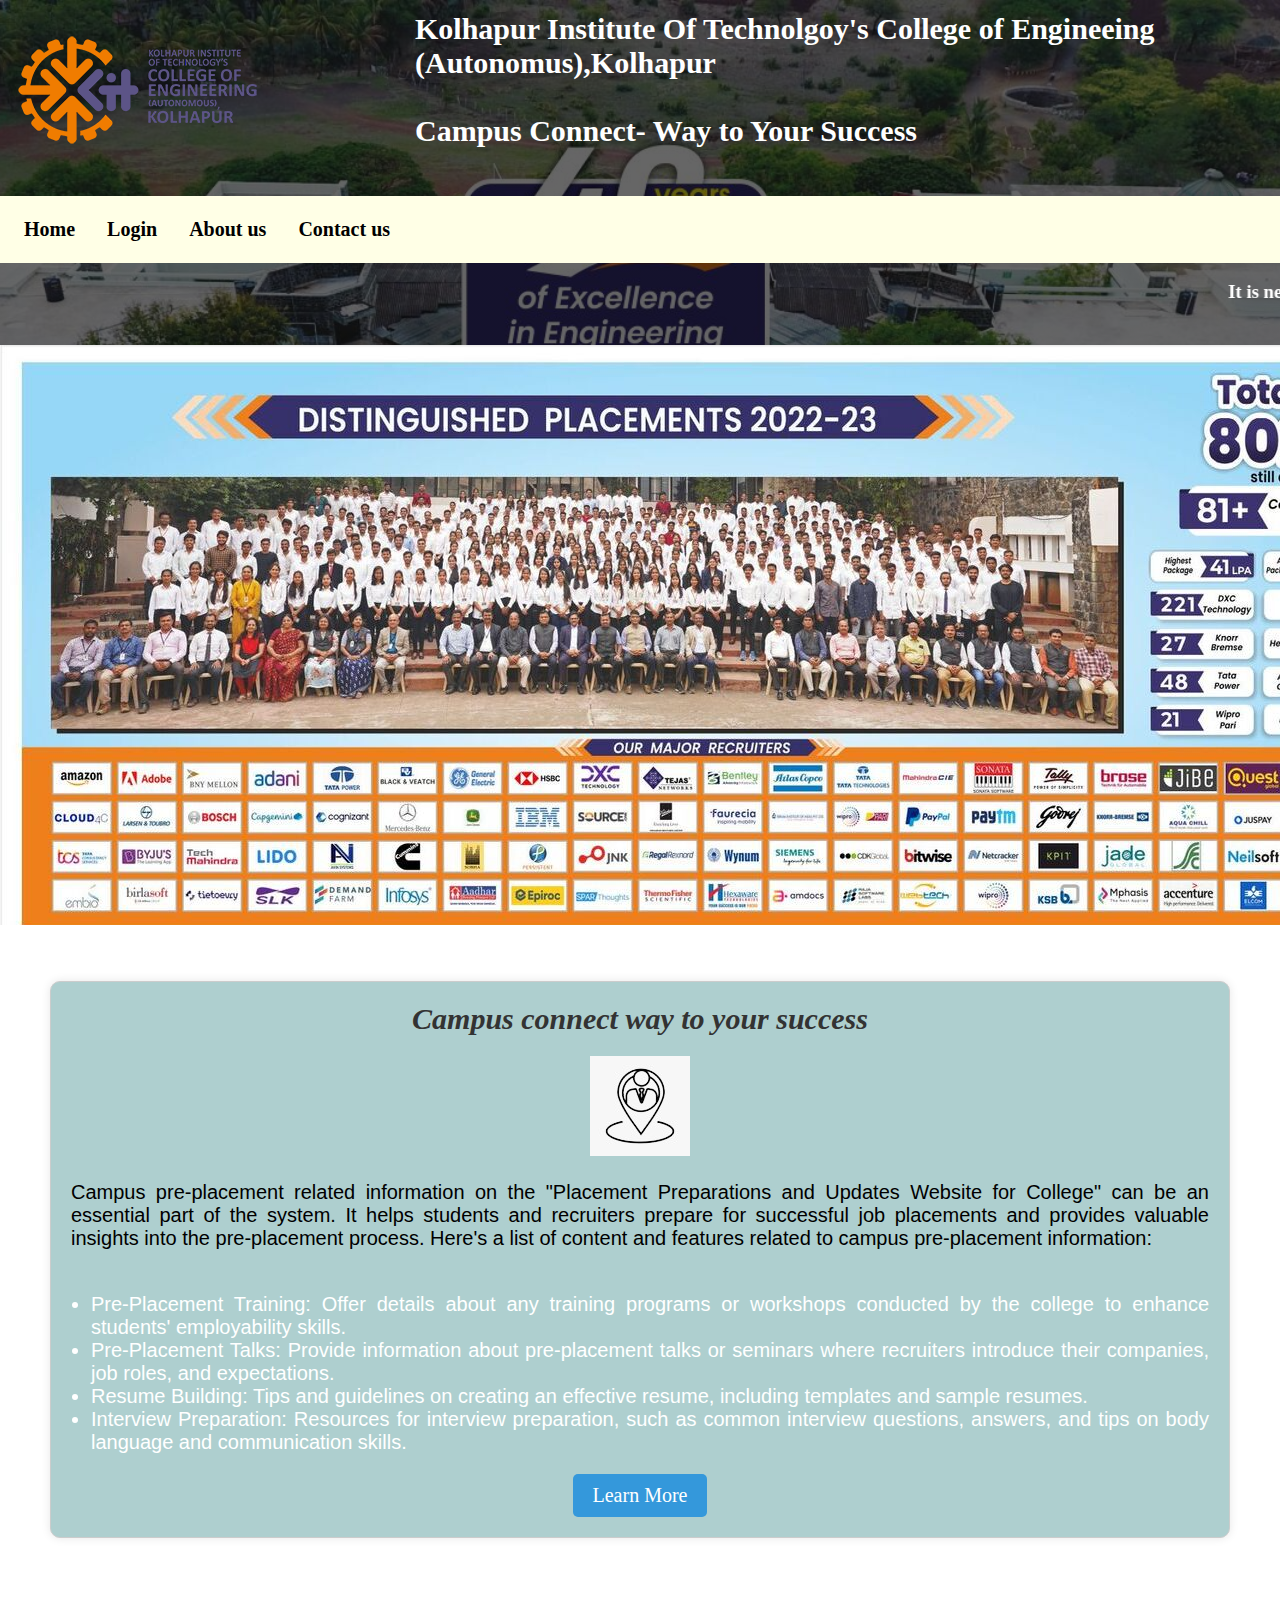
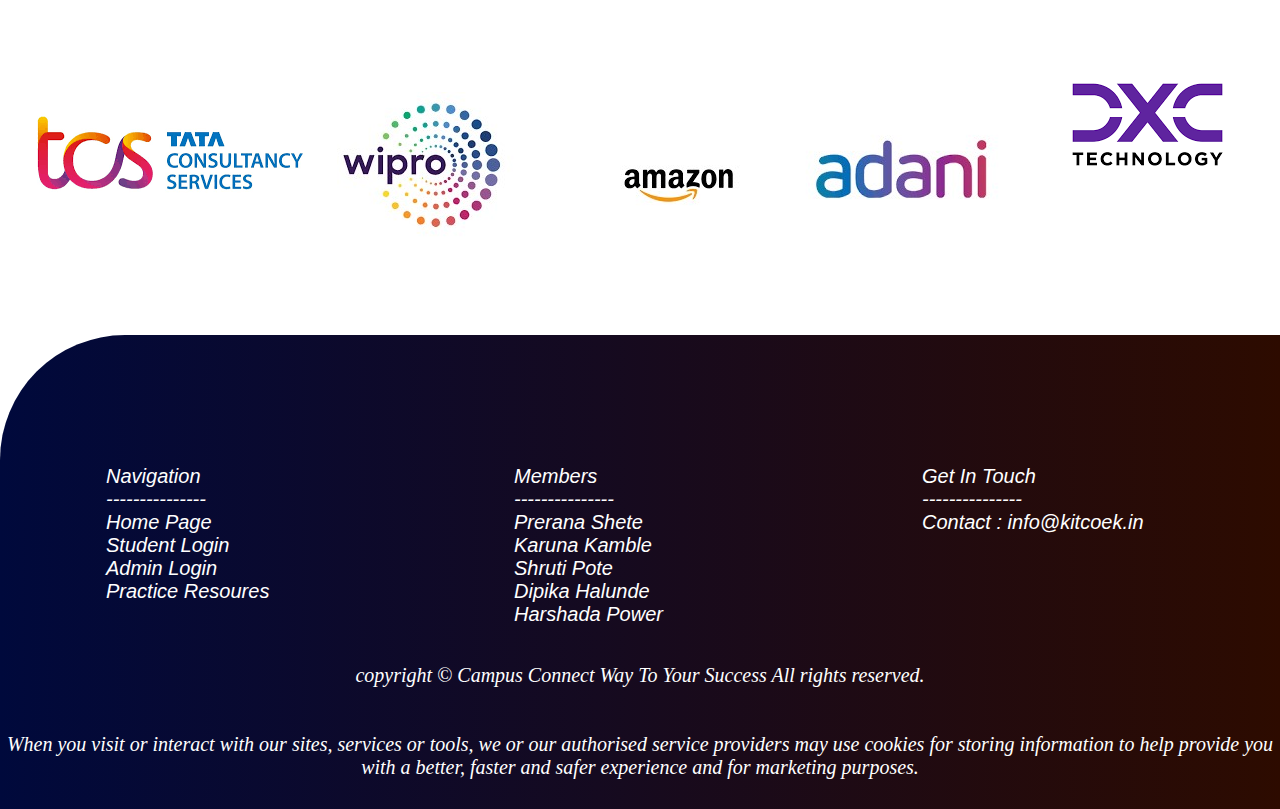
<file: index.html>
<!DOCTYPE html>
<html>
<head>
    <title>Comapus connect way to our success</title>
    <meta charset="utf-8">
    <meta name="viewport" content="width=device-width ,initial-scale=1.0">
    <link rel="stylesheet" type="text/css" href="styles.css">

    <style>
      body {
          margin: 0;
          padding: 0;
          font-family: 'Arial', sans-serif;
          background-image: 'NAAC-Congratulation.jpeg'; /* Adding a background color to the body */
          margin-left: 50px;
         margin-right: 50px;
      }

      .info-block {
          background-color: #aecfcf; /* Changing the background color */
         /* Centering the block horizontally */
          border-radius: 10px;
          box-shadow: 0 0 10px rgba(0, 0, 0, 0.1);
          /* Adjusting the maximum width */
          text-align: justify;
          animation: fadeInUp 1s ease-out;

         
      }

      h2 {
        font-style: italic;
          color: #333;
      }

      img {
          max-width: 100%;
          height: auto;
          margin-top: 20px;
      }

      p {
          margin-top: 20px;
          
       font-family: 'Lucida Sans', 'Lucida Sans Regular', 'Lucida Grande', 'Lucida Sans Unicode', Geneva, Verdana, sans-serif;
        text-decoration: solid;
      }

      ul {
        text-shadow: #333;
        text-decoration: solid;
       
          margin-top: 20px;
          padding-left: 20px;
      }
      li{
       
       font-family: 'Lucida Sans', 'Lucida Sans Regular', 'Lucida Grande', 'Lucida Sans Unicode', Geneva, Verdana, sans-serif;
        text-decoration: solid;
        animation: fadeInUp 1s ease-out;
       
      }

      li:nth-child(1)
      {
        animation-delay: 0s;
      }
      li:nth-child(2)
      {
        animation-delay: 0.3s;
      }

      li:nth-child(3)
      {
        animation-delay: 0.6s;
      }
      li:nth-child(4)
      {
        animation-delay: 0.9s;
      }

      a.learn-more {
          display: inline-block;
          padding: 10px 20px;
          margin-top: 20px;
          background-color: #3498db;
          color: #fff;
          text-decoration: none;
          border-radius: 5px;
      }

      @keyframes fadeInUp {
          from {
              opacity: 0;
              transform: translateY(20px);
          }
          to {
              opacity: 1;
              transform: translateY(0);
          }
      }
li.animate
{
  animation: fadeInup is ease-out;
}
      @media screen and (min-width: 768px) {
          .info-block {
             margin-left: 50px;
             margin-right: 50px;  /* Centering the block horizontally */
          }
      }



      .logo-container {
      white-space: nowrap;
      overflow: hidden;
    }

    .logo {
      display: inline-block;
      margin-right: 20px; /* Adjust the spacing between logos */
    }
  </style>



















</head>
<body>

    <!-- the title part -->
    <div class="Showcase">
    <div class="image-container">

     <img src="logo-wide.png" alt="college logo">
     
     <h1>Kolhapur Institute Of Technolgoy's College of Engineeing (Autonomus),Kolhapur<br><br> Campus Connect- Way to Your Success</h1>  
     </div>
  
    <br><br>


    <!-- Navbar part -->

     <div class="navbar"> 
     
       <b><a href="#home">Home</a>
        <a href="Admin/index.php">Login</a>
        <a href="AboutUs/About.html">About us</a>
        <a href="AboutUs/ContactUs.html">Contact us</a></b>
  </div>
       

   <!-- the quote section -->     
     <br>
  <marquee>  <h3>It is never too late to be what you might have been.</h3> </marquee> <br> 
    <br>
    
   <!-- Image slider --> 
    <div class="slider-container">
    <div class="slider">
      <img src="sliding 2.jpg" alt="Image 1">
      <img src="sliding4.jpg" alt="Image 2">
      <img src="Training-Process.jpg"alt="Image 3">
      </div>
  </div>
  <script src="script.js"></script>

  <br><br>

  
  <div class="info-block">
    <center><h2>Campus connect way to your success</h2></center>
    <center><img src="icon2-removebg-preview.jpeg" alt="image icon"></center>
    <p>
        Campus pre-placement related information on the "Placement Preparations and Updates Website for College" can be an essential part of the system. It helps students and recruiters prepare for successful job placements and provides valuable insights into the pre-placement process. Here's a list of content and features related to campus pre-placement information:<br><br>

        <ul>
            <li>Pre-Placement Training: Offer details about any training programs or workshops conducted by the college to enhance students' employability skills.</li>
            <li>Pre-Placement Talks: Provide information about pre-placement talks or seminars where recruiters introduce their companies, job roles, and expectations.</li>
            <li>Resume Building: Tips and guidelines on creating an effective resume, including templates and sample resumes.</li>
            <li>Interview Preparation: Resources for interview preparation, such as common interview questions, answers, and tips on body language and communication skills.</li>
        </ul>

    <center><a class="learn-more" href="#">Learn More</a></center>
</div>
<br>
<br>
<br>
  
<marquee behavior="alternate" direction="left" scrollamount="7">
  <div class="logo-container">
  
    <img src="logos/logo2.png" alt="Logo 2" class="logo">
    <img src="logos/logo3.jpg" alt="Logo 3" class="logo">
    <img src="logos/logo4.jpg" alt="Logo 1" class="logo">
    <img src="logos/logo5.jpg" alt="Logo 2" class="logo">
    <img src="logos/logo6.png" alt="Logo 3" class="logo">
    
    

    <!-- Add more logo images as needed -->
  </div>
</marquee>
  
<br>
<br>
<br>
<br>
  
  
  
  
  
  
  
  
  
  
  <script type="main.js"></script>

<br><br>


<!--footer part -->
    <footer>
        <div class="row">
             <div class="col">
                 <p>Navigation<br>---------------<br> Home Page <br> Student Login <br> Admin Login <br> Practice Resoures </p>
             </div>
            
             <div class="col"> <p>Members <br> --------------- <br> Prerana Shete <br> Karuna Kamble<br> Shruti Pote <br> Dipika Halunde <br> Harshada Power </p> </div>
              <div class="col"> <p> Get In Touch <br>  ---------------  <br>Contact :  info@kitcoek.in</p></div>
       
               
    </div><br>
     
         <center> copyright © Campus Connect Way To Your Success All rights reserved. </center> <br><br>

<center>When you visit or interact with our sites, services or tools, we or our authorised service providers may use cookies for storing information to help provide you with a better, faster and safer experience and for marketing purposes.</center>
    </footer>


</body>
</div>
</html>
</file>
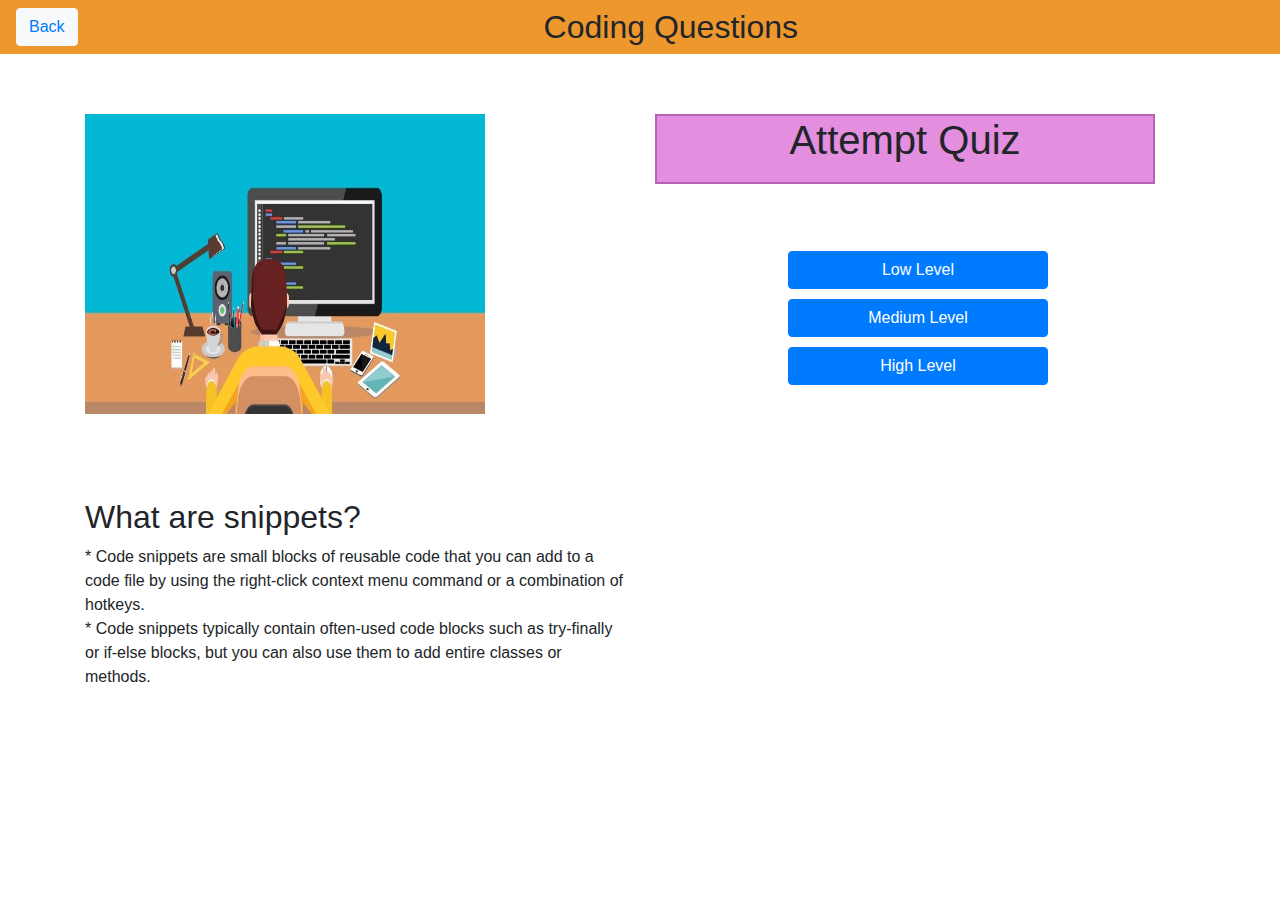
<file: Admin/Resources/quize/index.html>
<!DOCTYPE html>
<html>
<head>
    <title>Coding Questions</title>
    <!-- Add Bootstrap CSS link -->
    <link rel="stylesheet" href="https://maxcdn.bootstrapcdn.com/bootstrap/4.5.2/css/bootstrap.min.css">
    <style>
        /* Custom CSS for styling */
.navbar {
    display: flex;
    justify-content: space-between; /* Adjust this based on your layout needs */
    align-items: center;
    background-color: #ee972d;
}

.centered-text {
    margin: 0; /* Reset margin if necessary */
    text-align: center;
    
    flex: 1; /* Takes remaining space, centering the text */
}

        .navbar h2{
            text-align: center;

        }
        
        .container_left img {
            margin-top: 60px;
            width: 400px;
            height: 300px;
        }
        .container_left p {
            margin-top: 60px;
            width: 400px;
            text-align: justify;
            
        }  
       
        .container_right  {
            margin-top: 60px;
            width: 500px;
            height: 70px;
            text-align: center;
            background-color: rgb(227, 142, 222);
            border: 2px solid #b365b3;
            
        }  
        .btn-container {
            margin-top: 80px;
        }

        /* Style for the buttons */
        .btn-container .btn {
             margin-bottom: 10px; /* To add space between buttons */
             width: 260px;
             height: 40;
             text-align: center;
        }
        

       
    </style>

</head>


<body>
    <nav class="navbar">
        <button class="btn btn-light">

            <a href="../cources.php">Back</a></button>
        <h2 class="centered-text">Coding Questions</h2>
    </nav>
    
    

    <div class="container">
        <div class="row">
            <div class="col-md-6">
                <div class="container_left">
                    <img src="img1.jpg" alt="Image description">
                    <br><br>
                    
                     <p> 
                        <h2>What are snippets?</h2>
                        * Code snippets are small blocks of reusable code that you can add to a code file by using the right-click context menu command or a combination of hotkeys.<br> 
                        * Code snippets typically contain often-used code blocks such as try-finally or if-else blocks, but you can also use them to add entire classes or methods.
                     </p>

                </div>
            </div>
            <div class="col-md-6">
                <div class="container_right">
                    <h1>Attempt Quiz</h1>

                    <div class="btn-container">
                        <div class="btn">
                            <button class="btn btn-primary mr-2" onclick="window.location.href='level1.html'">Low Level</button><br>
                            <button class="btn btn-primary mr-2">Medium Level</button><br>
                            <button class="btn btn-primary">High Level</button>
                        </div>
                </div>
            </div>
        </div>
    </div>
</body>
</html>
</file>
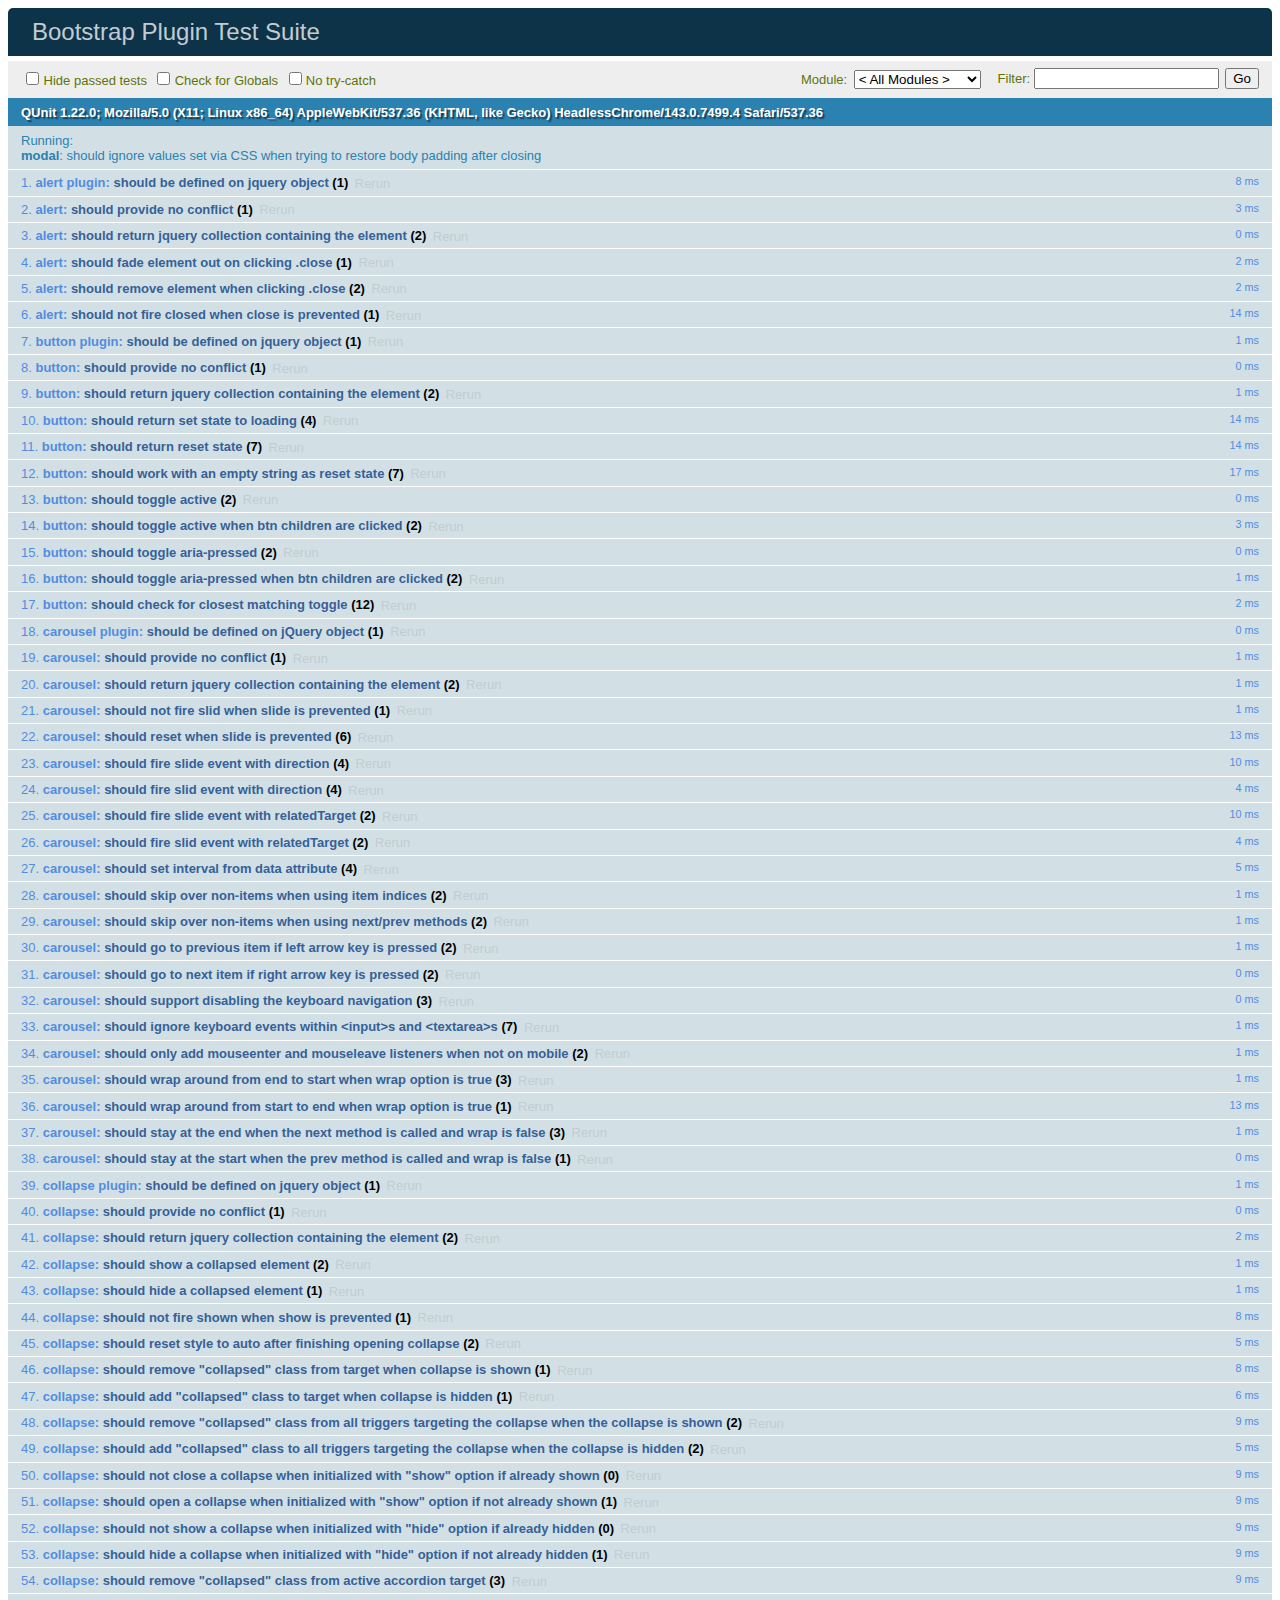
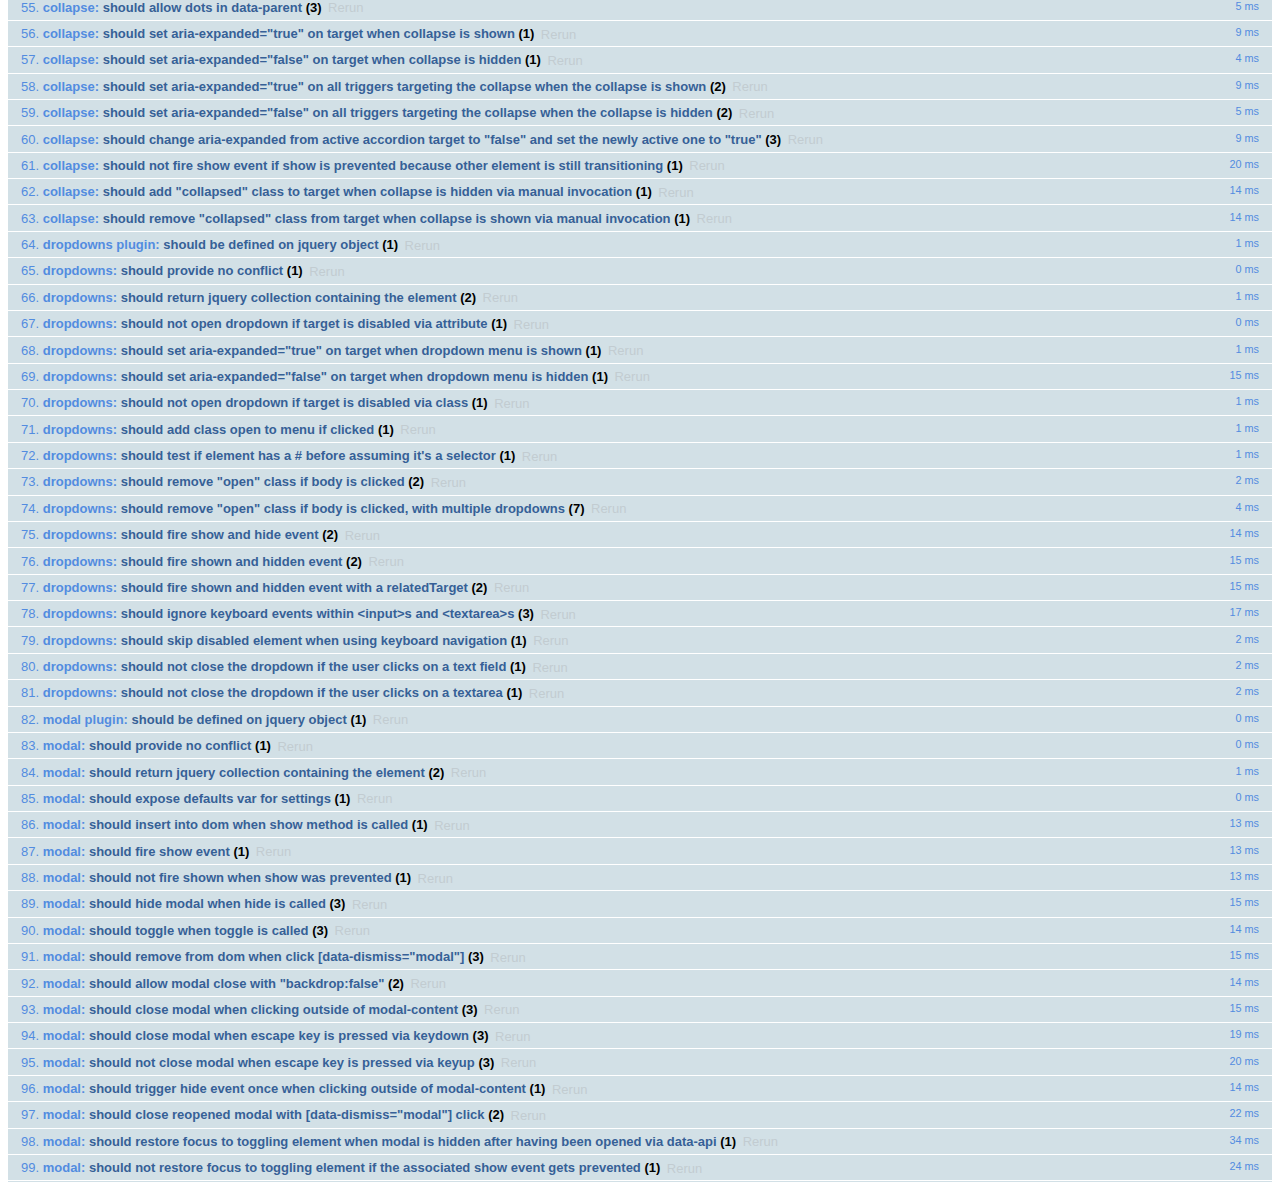
<file: Admin/update-password/js/tests/index.html>
<!DOCTYPE html>
<html>
  <head>
    <meta charset="utf-8">
    <title>Bootstrap Plugin Test Suite</title>
    <meta name="viewport" content="width=device-width, initial-scale=1">

    <!-- jQuery -->
    <script src="vendor/jquery.min.js"></script>
    <script>
      // Disable jQuery event aliases to ensure we don't accidentally use any of them
      (function () {
        var eventAliases = [
          'blur',
          'focus',
          'focusin',
          'focusout',
          'load',
          'resize',
          'scroll',
          'unload',
          'click',
          'dblclick',
          'mousedown',
          'mouseup',
          'mousemove',
          'mouseover',
          'mouseout',
          'mouseenter',
          'mouseleave',
          'change',
          'select',
          'submit',
          'keydown',
          'keypress',
          'keyup',
          'error',
          'contextmenu',
          'hover',
          'bind',
          'unbind',
          'delegate',
          'undelegate'
        ]
        for (var i = 0; i < eventAliases.length; i++) {
          var eventAlias = eventAliases[i]
          $.fn[eventAlias] = function () {
            throw new Error('Using the ".' + eventAlias + '()" method is not allowed, so that Bootstrap can be compatible with custom jQuery builds which exclude the "event aliases" module that defines said method. See https://github.com/twbs/bootstrap/blob/master/CONTRIBUTING.md#js')
          }
        }
      })()
    </script>

    <!-- QUnit -->
    <link rel="stylesheet" href="vendor/qunit.css" media="screen">
    <script src="vendor/qunit.js"></script>
    <script>
      // See https://github.com/axemclion/grunt-saucelabs#test-result-details-with-qunit
      var log = []
      // Require assert.expect in each test
      QUnit.config.requireExpects = true
      QUnit.done(function (testResults) {
        var tests = []
        for (var i = 0, len = log.length; i < len; i++) {
          var details = log[i]
          tests.push({
            name: details.name,
            result: details.result,
            expected: details.expected,
            actual: details.actual,
            source: details.source
          })
        }
        testResults.tests = tests

        window.global_test_results = testResults
      })

      QUnit.testStart(function (testDetails) {
        $(window).scrollTop(0)
        QUnit.log(function (details) {
          if (!details.result) {
            details.name = testDetails.name
            log.push(details)
          }
        })
      })

      // Cleanup
      QUnit.testDone(function () {
        $('#qunit-fixture').empty()
        $('#modal-test, .modal-backdrop').remove()
      })

      // Display fixture on-screen on iOS to avoid false positives
      if (/iPhone|iPad|iPod/.test(navigator.userAgent)) {
        QUnit.begin(function() {
          $('#qunit-fixture').css({ top: 0, left: 0 })
        })

        QUnit.done(function () {
          $('#qunit-fixture').css({ top: '', left: '' })
        })
      }

      // Disable deprecated global QUnit method aliases in preparation for QUnit v2
      (function () {
        var methodNames = [
          'async',
          'asyncTest',
          'deepEqual',
          'equal',
          'expect',
          'module',
          'notDeepEqual',
          'notEqual',
          'notPropEqual',
          'notStrictEqual',
          'ok',
          'propEqual',
          'push',
          'start',
          'stop',
          'strictEqual',
          'test',
          'throws'
        ];
        for (var i = 0; i < methodNames.length; i++) {
          var methodName = methodNames[i];
          window[methodName] = undefined;
        }
      })();
    </script>

    <!-- Plugin sources -->
    <script>$.support.transition = false</script>
    <script src="../../js/alert.js"></script>
    <script src="../../js/button.js"></script>
    <script src="../../js/carousel.js"></script>
    <script src="../../js/collapse.js"></script>
    <script src="../../js/dropdown.js"></script>
    <script src="../../js/modal.js"></script>
    <script src="../../js/scrollspy.js"></script>
    <script src="../../js/tab.js"></script>
    <script src="../../js/tooltip.js"></script>
    <script src="../../js/popover.js"></script>
    <script src="../../js/affix.js"></script>

    <!-- Unit tests -->
    <script src="unit/alert.js"></script>
    <script src="unit/button.js"></script>
    <script src="unit/carousel.js"></script>
    <script src="unit/collapse.js"></script>
    <script src="unit/dropdown.js"></script>
    <script src="unit/modal.js"></script>
    <script src="unit/scrollspy.js"></script>
    <script src="unit/tab.js"></script>
    <script src="unit/tooltip.js"></script>
    <script src="unit/popover.js"></script>
    <script src="unit/affix.js"></script>

  </head>
  <body>
    <div id="qunit-container">
      <div id="qunit"></div>
      <div id="qunit-fixture"></div>
    </div>
  </body>
</html>
</file>
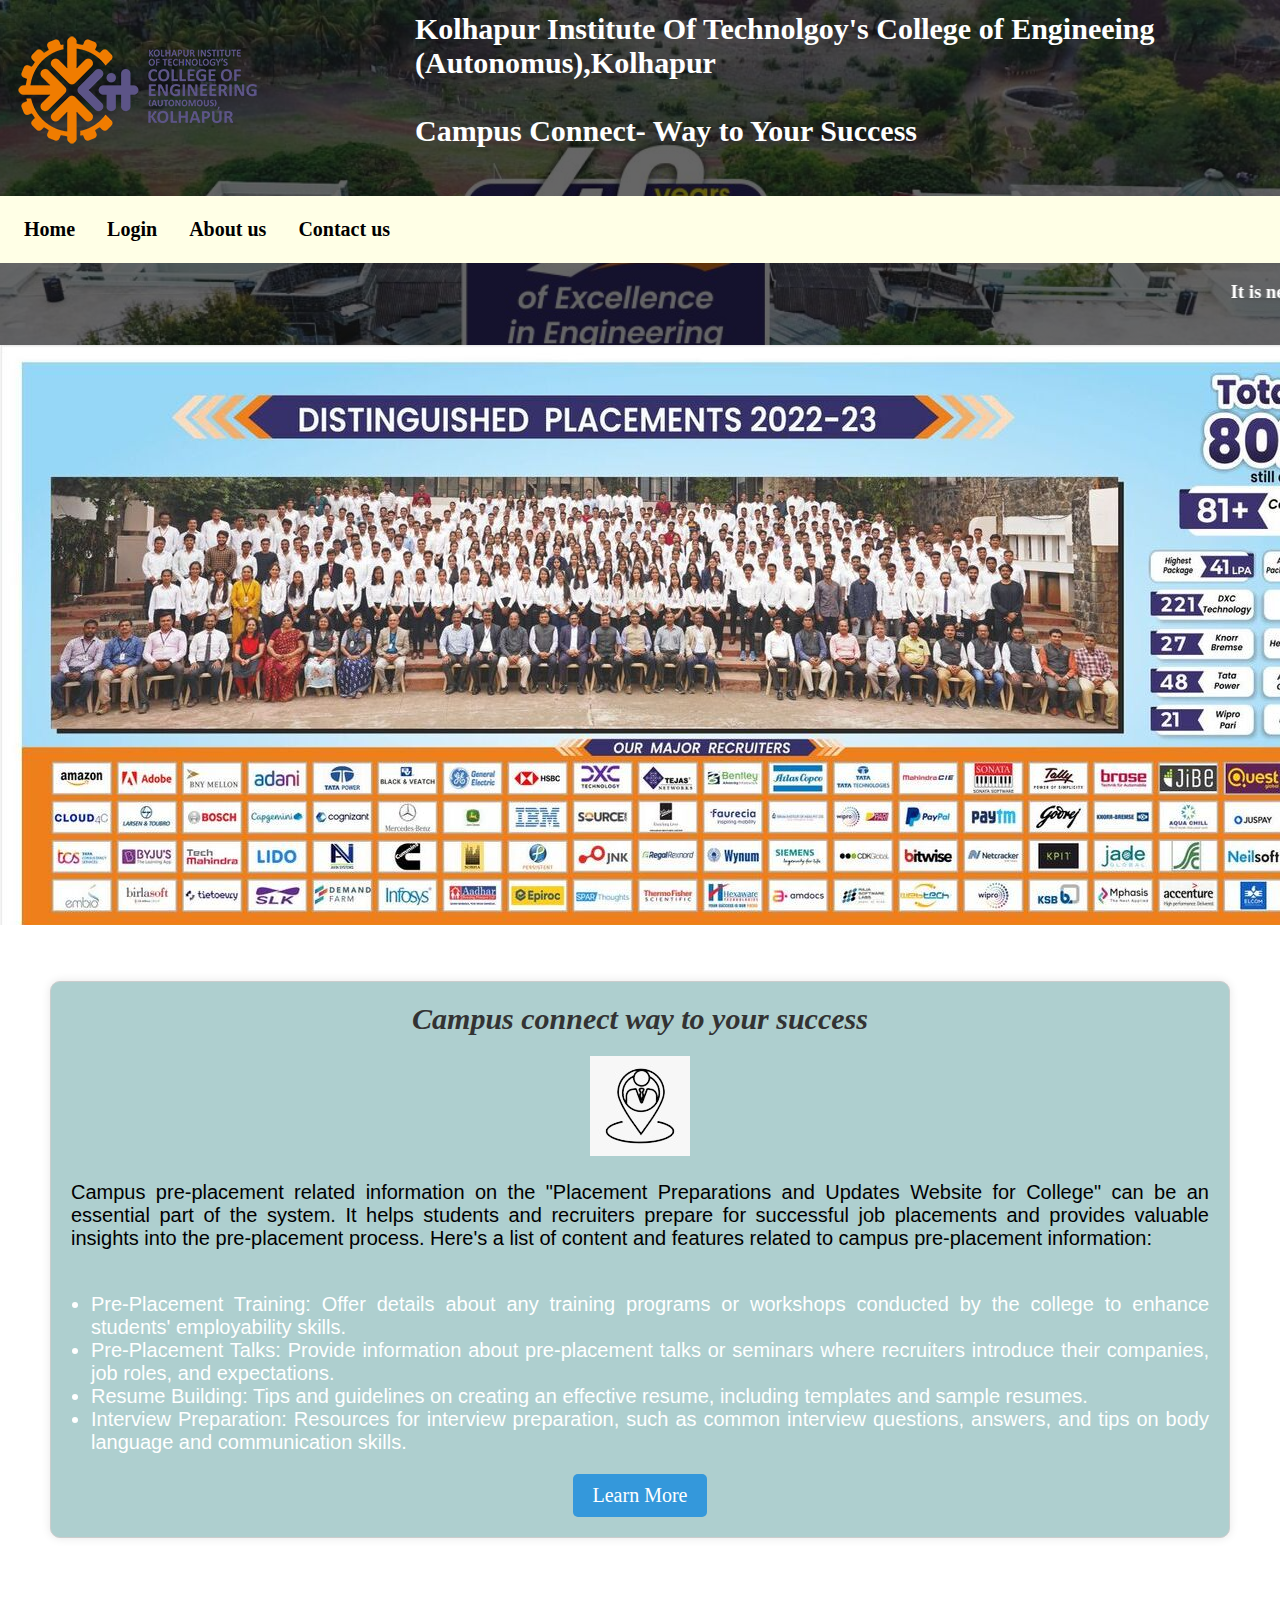
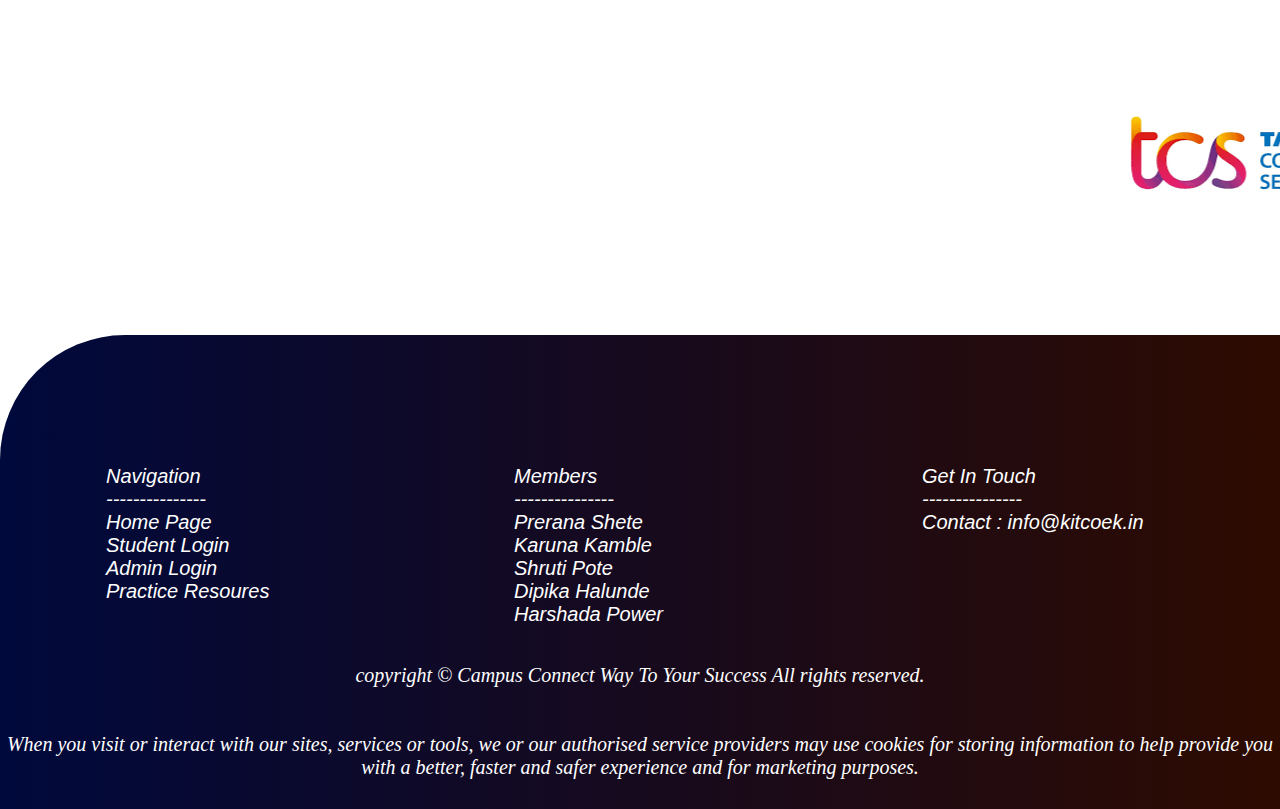
<file: main.html>
<!DOCTYPE html>
<html>
<head>
    <title>Comapus connect way to our success</title>
    <meta charset="utf-8">
    <meta name="viewport" content="width=device-width ,initial-scale=1.0">
    <link rel="stylesheet" type="text/css" href="styles.css">

    <style>
      body {
          margin: 0;
          padding: 0;
          font-family: 'Arial', sans-serif;
          background-image: 'NAAC-Congratulation.jpeg'; /* Adding a background color to the body */
          margin-left: 50px;
         margin-right: 50px;
      }

      .info-block {
          background-color: #aecfcf; /* Changing the background color */
         /* Centering the block horizontally */
          border-radius: 10px;
          box-shadow: 0 0 10px rgba(0, 0, 0, 0.1);
          /* Adjusting the maximum width */
          text-align: justify;
          animation: fadeInUp 1s ease-out;

         
      }

      h2 {
        font-style: italic;
          color: #333;
      }

      img {
          max-width: 100%;
          height: auto;
          margin-top: 20px;
      }

      p {
          margin-top: 20px;
          
       font-family: 'Lucida Sans', 'Lucida Sans Regular', 'Lucida Grande', 'Lucida Sans Unicode', Geneva, Verdana, sans-serif;
        text-decoration: solid;
      }

      ul {
        text-shadow: #333;
        text-decoration: solid;
       
          margin-top: 20px;
          padding-left: 20px;
      }
      li{
       
       font-family: 'Lucida Sans', 'Lucida Sans Regular', 'Lucida Grande', 'Lucida Sans Unicode', Geneva, Verdana, sans-serif;
        text-decoration: solid;
        animation: fadeInUp 1s ease-out;
       
      }

      li:nth-child(1)
      {
        animation-delay: 0s;
      }
      li:nth-child(2)
      {
        animation-delay: 0.3s;
      }

      li:nth-child(3)
      {
        animation-delay: 0.6s;
      }
      li:nth-child(4)
      {
        animation-delay: 0.9s;
      }

      a.learn-more {
          display: inline-block;
          padding: 10px 20px;
          margin-top: 20px;
          background-color: #3498db;
          color: #fff;
          text-decoration: none;
          border-radius: 5px;
      }

      @keyframes fadeInUp {
          from {
              opacity: 0;
              transform: translateY(20px);
          }
          to {
              opacity: 1;
              transform: translateY(0);
          }
      }
li.animate
{
  animation: fadeInup is ease-out;
}
      @media screen and (min-width: 768px) {
          .info-block {
             margin-left: 50px;
             margin-right: 50px;  /* Centering the block horizontally */
          }
      }



      .logo-container {
      white-space: nowrap;
      overflow: hidden;
    }

    .logo {
      display: inline-block;
      margin-right: 20px; /* Adjust the spacing between logos */
    }
  </style>



















</head>
<body>

    <!-- the title part -->
    <div class="Showcase">
    <div class="image-container">

     <img src="logo-wide.png" alt="college logo">
     
     <h1>Kolhapur Institute Of Technolgoy's College of Engineeing (Autonomus),Kolhapur<br><br> Campus Connect- Way to Your Success</h1>  
     </div>
  
    <br><br>


    <!-- Navbar part -->

     <div class="navbar"> 
     
       <b><a href="#home">Home</a>
        <a href="Admin/index.php">Login</a>
        <a href="AboutUs/About.html">About us</a>
        <a href="AboutUs/ContactUs.html">Contact us</a></b>
  </div>
       

   <!-- the quote section -->     
     <br>
  <marquee>  <h3>It is never too late to be what you might have been.</h3> </marquee> <br> 
    <br>
    
   <!-- Image slider --> 
    <div class="slider-container">
    <div class="slider">
      <img src="sliding 2.jpg" alt="Image 1">
      <img src="sliding4.jpg" alt="Image 2">
      <img src="Training-Process.jpg"alt="Image 3">
      </div>
  </div>
  <script src="script.js"></script>

  <br><br>

  
  <div class="info-block">
    <center><h2>Campus connect way to your success</h2></center>
    <center><img src="icon2-removebg-preview.jpeg" alt="image icon"></center>
    <p>
        Campus pre-placement related information on the "Placement Preparations and Updates Website for College" can be an essential part of the system. It helps students and recruiters prepare for successful job placements and provides valuable insights into the pre-placement process. Here's a list of content and features related to campus pre-placement information:<br><br>

        <ul>
            <li>Pre-Placement Training: Offer details about any training programs or workshops conducted by the college to enhance students' employability skills.</li>
            <li>Pre-Placement Talks: Provide information about pre-placement talks or seminars where recruiters introduce their companies, job roles, and expectations.</li>
            <li>Resume Building: Tips and guidelines on creating an effective resume, including templates and sample resumes.</li>
            <li>Interview Preparation: Resources for interview preparation, such as common interview questions, answers, and tips on body language and communication skills.</li>
        </ul>

    <center><a class="learn-more" href="#">Learn More</a></center>
</div>
<br>
<br>
<br>
  
<marquee behavior="alternate" direction="left" scrollamount="7">
  <div class="logo-container">
  
    <img src="logos/logo2.png" alt="Logo 2" class="logo">
    <img src="logos/logo3.jpg" alt="Logo 3" class="logo">
    <img src="logos/logo4.jpg" alt="Logo 1" class="logo">
    <img src="logos/logo5.jpg" alt="Logo 2" class="logo">
    <img src="logos/logo6.png" alt="Logo 3" class="logo">
    
    

    <!-- Add more logo images as needed -->
  </div>
</marquee>
  
<br>
<br>
<br>
<br>
  
  
  
  
  
  
  
  
  
  
  <script type="main.js"></script>

<br><br>


<!--footer part -->
    <footer>
        <div class="row">
             <div class="col">
                 <p>Navigation<br>---------------<br> Home Page <br> Student Login <br> Admin Login <br> Practice Resoures </p>
             </div>
            
             <div class="col"> <p>Members <br> --------------- <br> Prerana Shete <br> Karuna Kamble<br> Shruti Pote <br> Dipika Halunde <br> Harshada Power </p> </div>
              <div class="col"> <p> Get In Touch <br>  ---------------  <br>Contact :  info@kitcoek.in</p></div>
       
               
    </div><br>
     
         <center> copyright © Campus Connect Way To Your Success All rights reserved. </center> <br><br>

<center>When you visit or interact with our sites, services or tools, we or our authorised service providers may use cookies for storing information to help provide you with a better, faster and safer experience and for marketing purposes.</center>
    </footer>


</body>
</div>
</html>
</file>
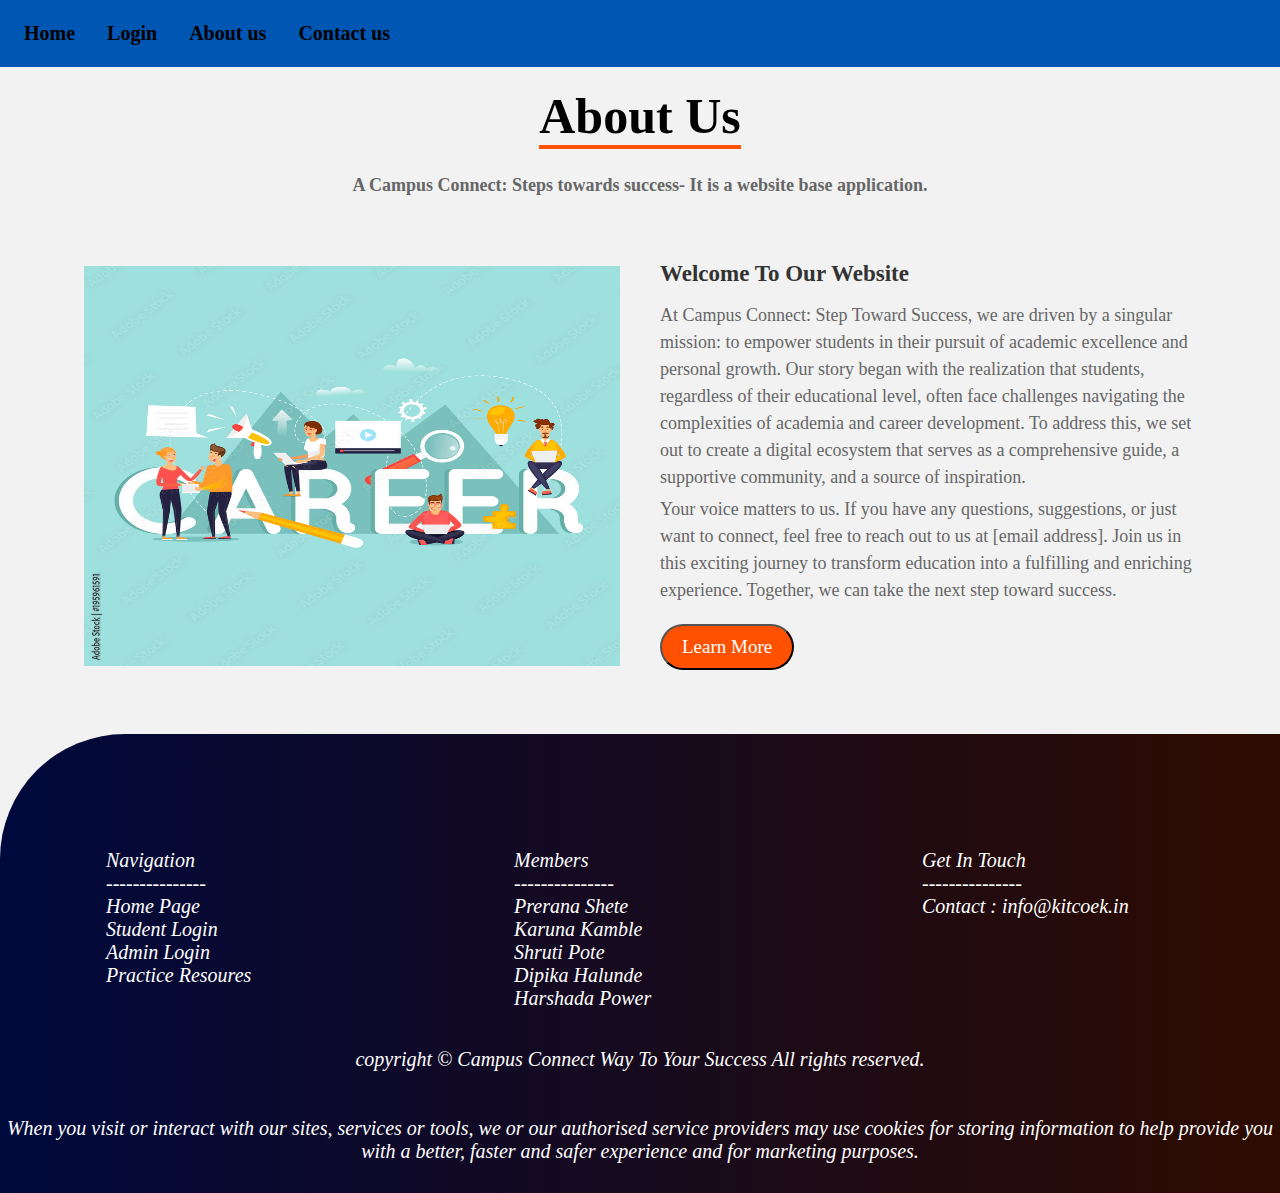
<file: AboutUs/About.html>
<!DOCTYPE html>
<html lang="en">
<head>
    <meta charset="UTF-8">
    <meta name="viewport" content="width=device-width, initial-scale=1.0">
    <link href="style.css" rel="stylesheet">
    <link href="stylefoot.css" rel="stylesheet">
    <title>About Us</title>
</head>
<body>
    
    <div class="navbar"> 
     
    <center><b><a href="../main.html">Home</a>
        <a href="../Admin/index.php">Login</a>
        <a href="About.html">About us</a>
        <a href="ContactUs.html">Contact us</a></b>  
        <center>    
      
   </div>
        
    
        <div class="heading">
            <h1>About Us</h1> 
             <b><p>A Campus Connect: Steps towards success- It is a website base application.</p></b>
        </div>
        <div class="container">
            <section class="about">
                <div class="about-image">
                    <img src="aboutus.jpg" alt=" ">

                </div>
                <div class="about-content">
                    <h2>Welcome To Our Website</h2>
                    <p>At Campus Connect: Step Toward Success, we are driven by a singular mission: to empower students in their pursuit of academic excellence and personal growth. Our story began with the realization that students, regardless of their educational level, often face challenges navigating the complexities of academia and career development. To address this, we set out to create a digital ecosystem that serves as a comprehensive guide, a supportive community, and a source of inspiration.</p>  
                    <p>
                        Your voice matters to us. If you have any questions, suggestions, or just want to connect, feel free to reach out to us at [email address]. Join us in this exciting journey to transform education into a fulfilling and enriching experience. Together, we can take the next step toward success. </p>
                        <div class="hreo-container">
                            <button class="cta-button">Learn More</button>
                        </div>
        
                    </div>
                
            </section>
          
               
        </div>

        <br><br><br>
       <footer>
        <div class="row">
             <div class="col">
                 <p>Navigation<br>---------------<br> Home Page <br> Student Login <br> Admin Login <br> Practice Resoures </p>
             </div>
            
             <div class="col"> <p>Members <br> --------------- <br> Prerana Shete <br> Karuna Kamble<br> Shruti Pote <br> Dipika Halunde <br> Harshada Power </p> </div>
              <div class="col"> <p> Get In Touch <br>  ---------------  <br>Contact : info@kitcoek.in</p></div>
       
               
    </div><br>
     
         <center> copyright © Campus Connect Way To Your Success All rights reserved. </center> <br><br>

<center>When you visit or interact with our sites, services or tools, we or our authorised service providers may use cookies for storing information to help provide you with a better, faster and safer experience and for marketing purposes.</center>
    </footer>


    
    
</body>
</html>
</file>
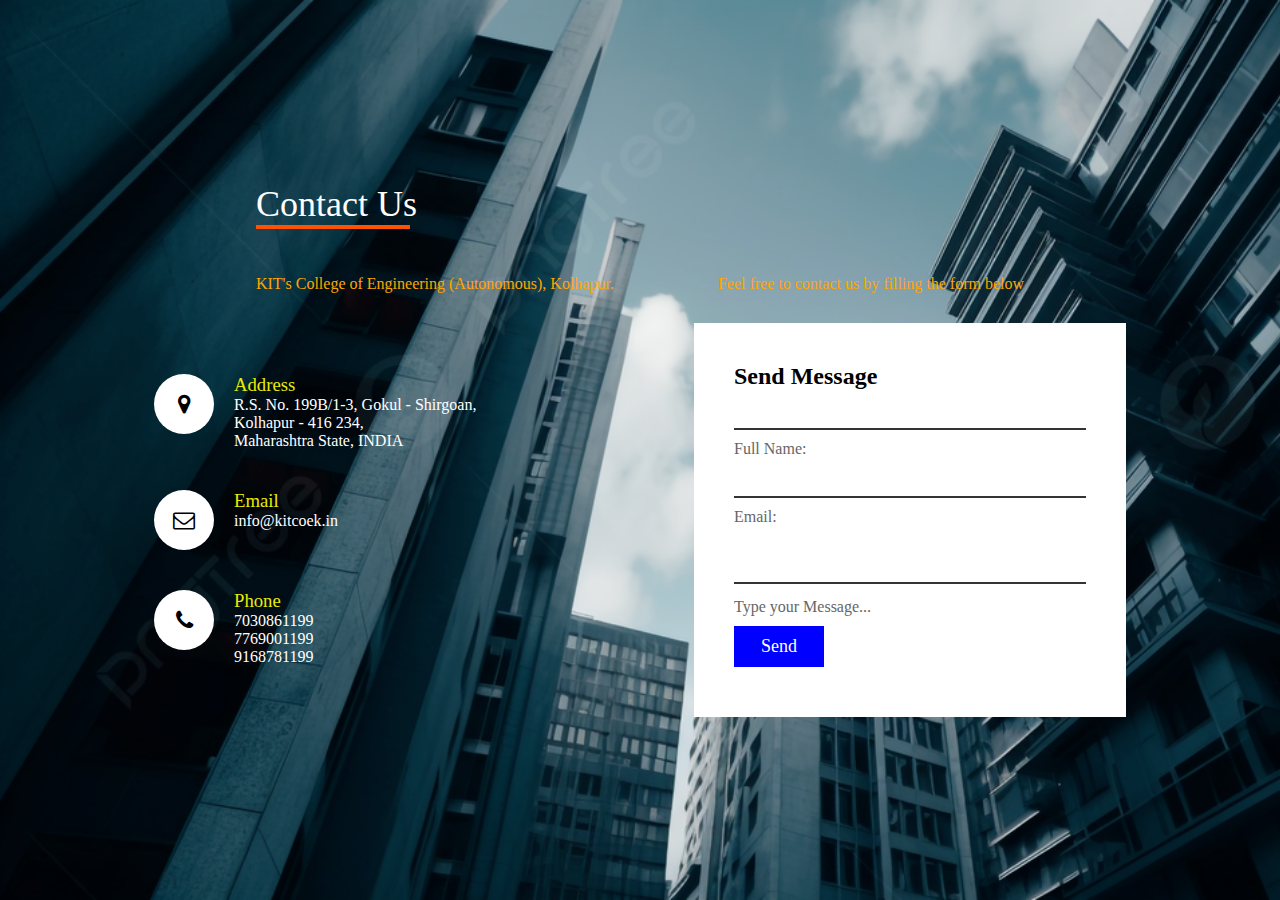
<file: AboutUs/ContactUs.html>
<!DOCTYPE html>
<html lang="en">
<head>
    <meta charset="UTF-8">
    <meta name="viewport" content="width=device-width, initial-scale=1.0">
    <title>Contact Us</title>
    <link rel="stylesheet" href="https://cdnjs.cloudflare.com/ajax/libs/font-awesome/4.7.0/css/font-awesome.min.css">
    <link href="style2.css" rel="stylesheet">
</head>
<body>
    <section class="contact">
        <div class="content">
            <h2>Contact Us</h2>
            <p><strong>KIT's College of Engineering (Autonomous), Kolhapur.</strong>&nbsp;&nbsp;&nbsp;&nbsp;&nbsp;&nbsp;&nbsp;&nbsp;&nbsp;&nbsp;&nbsp;&nbsp;&nbsp;&nbsp;&nbsp;&nbsp;&nbsp;&nbsp;&nbsp;&nbsp;&nbsp;&nbsp;&nbsp;&nbsp;&nbsp;&nbsp;<strong>Feel free to contact us by filling the form below</strong></p>
        </div>
        <div class="container">
        <div class="contactinfo">
            <div class="box">
                <div class="icon"><i class="fa fa-map-marker" aria-hidden="true"></i></div>
                <div class="text">
                    <h3>Address</h3>
                     <p>R.S. No. 199B/1-3, Gokul - Shirgoan,<br> Kolhapur - 416 234,<br> Maharashtra State, INDIA</p>
                </div>
            </div>

            <div class="box">
                <div class="icon"><i class="fa fa-envelope-o" aria-hidden="true"></i></div>
                <div class="text">
                    <h3>Email</h3>
                     <p>info@kitcoek.in</p>
                </div>
            </div>

            <div class="box">
                <div class="icon"><i class="fa fa-phone"></i></div>
                <div class="text">
                    <h3>Phone</h3>
                     <p>7030861199<br>
                        7769001199<br>
                        9168781199</p>
                </div>
            </div>
        </div>
        <div class="contactform">
            <form>
                <h2>Send Message</h2>
                <div class="inputbox">
                    <input type="text" name="" required="required">
                    <span>Full Name:</span>

                </div>

                <div class="inputbox">
                    <input type="text" name="" required="required">
                    <span>Email:</span>

                </div>

                <div class="inputbox">
                    <textarea required="required"></textarea>
                    <span>Type your Message...</span>

                </div>
                <div class="inputbox">
                    <input type="submit" name="" value="Send">

                </div>
            </form>

        </div>

        </div>

    </section>
    
</body>
</html>
</file>
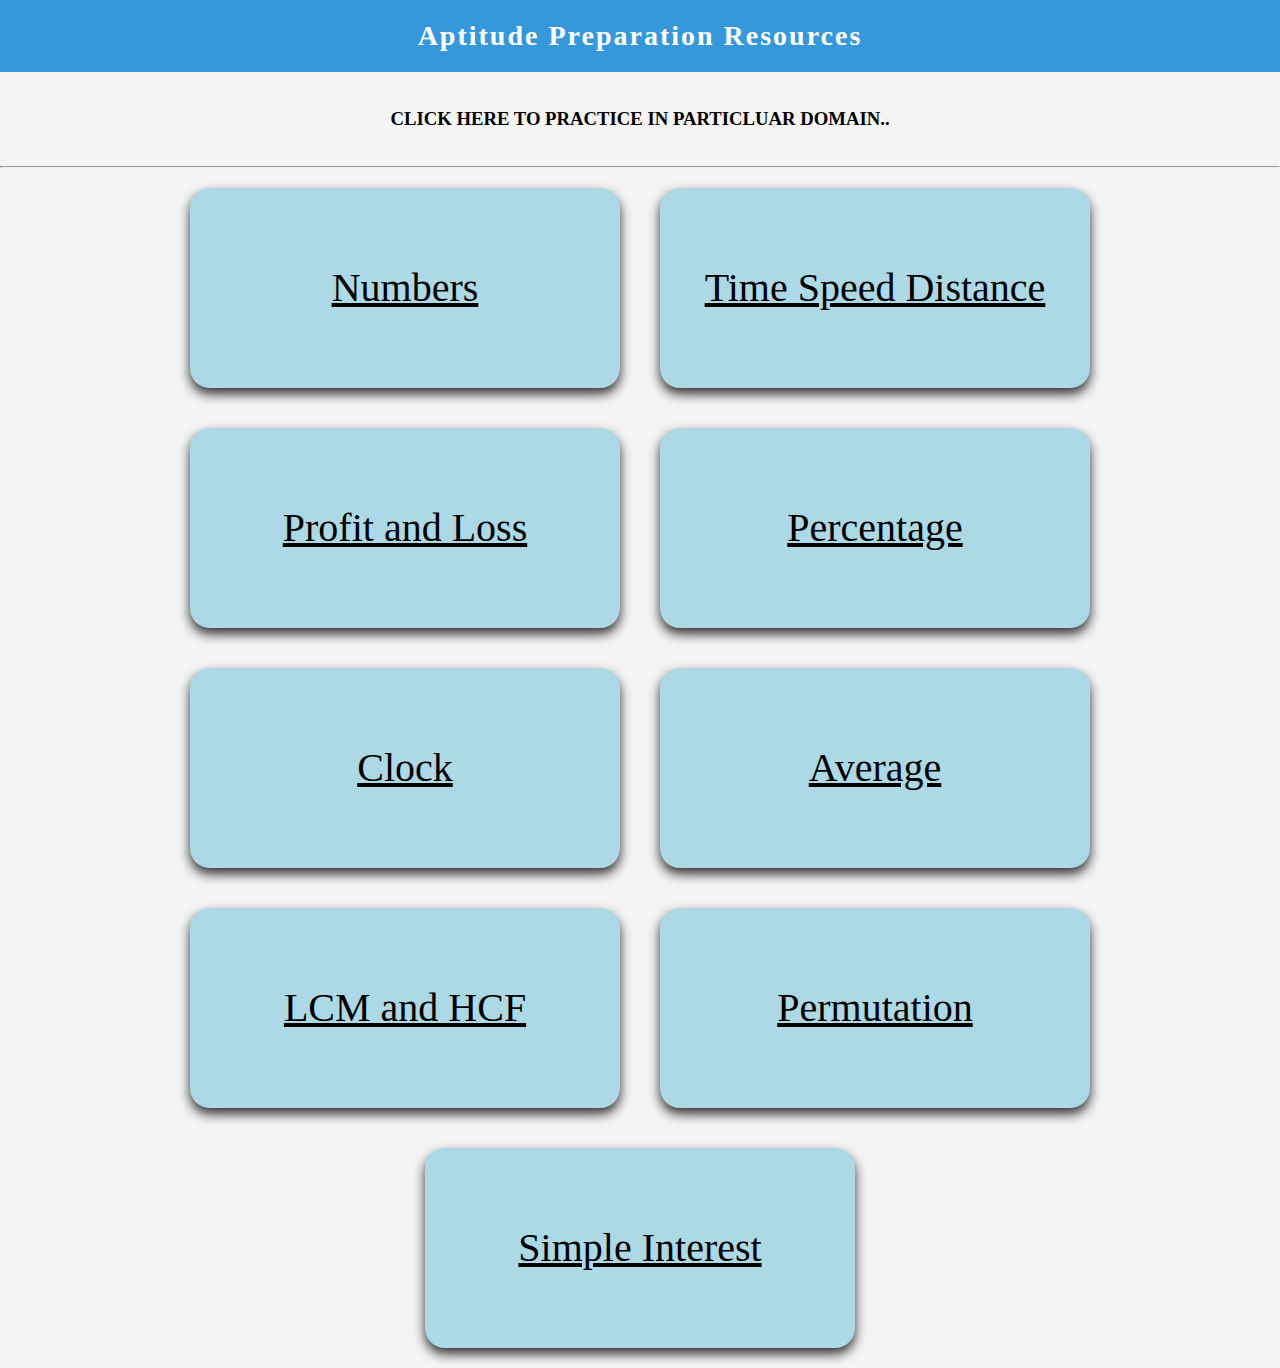
<file: Admin/Resources/apti.html>
<!DOCTYPE html>
<html>
<head>
	<meta charset="utf-8">
	<link rel="stylesheet" type="text/css" href="styles/styles.css">
	<title>Apltitude test </title>
</head>
<body>
	<h1>Aptitude Preparation Resources</h1><br><br>
	  <center><h3> CLICK HERE TO PRACTICE IN PARTICLUAR DOMAIN..</h3></center> <br><br><hr>
     <div class="flex-contaniner">
     	<div class="flex-box">
     		<a href="numbers.php">Numbers</a>
     	</div>
     	<div class="flex-box">
     		 <a href="time.php">Time Speed Distance</a>
     	</div>
     	<div class="flex-box">
     		  <a href="profit.php">Profit and Loss</a>
     	</div>
     	<div class="flex-box">
     		 <a href="percentage.php">Percentage</a>
     	</div>
     	<div class="flex-box">
     		 <a href="clock.php">Clock</a>
     	</div>
     	<div class="flex-box">
     		 <a href="#">Average</a>
     	</div>
     	<div class="flex-box">
     		 <a href="#">LCM and HCF</a>
     	</div>
     	<div class="flex-box">
     		 <a href="#">Permutation</a>
     	</div>
     	<div class="flex-box">
     		 <a href="#">Simple Interest</a>
     	</div>
     </div>
</body>
</html>
</file>
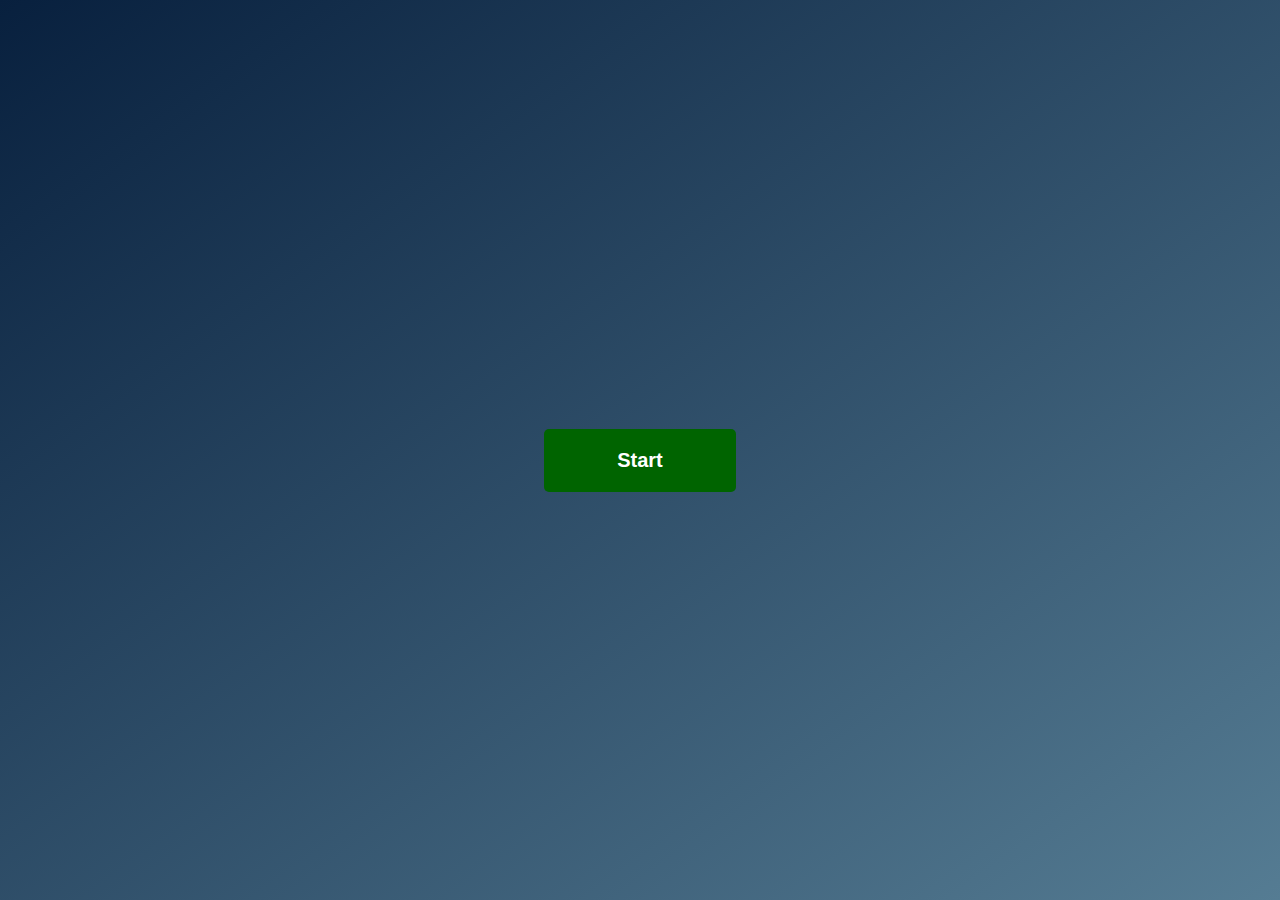
<file: Admin/Resources/quize/level1.html>
<!DOCTYPE html>
<html lang="en">
<head>
    <meta charset="UTF-8">
    <meta http-equiv="X-UA-Compatible" content="IE=edge">
    <meta name="viewport" content="width=device-width, initial-scale=1.0">
    <!--using external css link here-->
    <link rel="stylesheet" href="style.css">
    <title>Coding </title>
</head>
<body>
    <div class="alert">Alert</div>
    <div class="btn startBtn">Start</div>
    <div class="container">
        <h1>Codding Quize..!</h1>
        <div class="question"></div>
        <div class="choices"></div>
        <button class="btn nextBtn">Next</button>
        <div class="scoreCard"></div>
        <div class="timer"></div>
    </div>

    
        <!--using external js link here-->
    <script src="script.js"></script>
</body>
</html>
</file>
<file: styles.css>
*{
    margin: 0px;
    padding: 0px;
    box-sizing: border-box;
    font-family: Times New Roman;
   color: white;
    transition: 0.2s linear;
    -webkit-transition: 0.2s linear;
    -moz-transition :0.2s linear;
    -ms-transition: 0.2s linear;
    -o-transition: 0.2s linear;
}


body {
    font-family: Times New Roman;
    margin: 0;
    padding: 0;
   color: white;
}

a {
  font-size: 40px;
  display: block;
    color: black;
    font-weight: 30px;
    text-align: center;
    padding: 14px 16px;
    text-decoration: none;
    font-size: 20px;


}
.navbar {
    background-color: #ffffe6 ;
    overflow: hidden;
    padding:8px;
}

.navbar a {
    float: left;
    display: block;
    color: black;
    font-weight: 30px;
    text-align: center;
    padding: 14px 16px;
    text-decoration: none;
    font-size: 20px;
}

.navbar a:hover {
    background-color: #D56600;
}


.image-container  {
    display: flex;
    align-items: center;
    padding: 10px;
    font-size: 15px;
    color: white;
}


.image-container img {
    max-width: 700px; /* Adjust the max-width as needed */
    margin-right: 150px; /* Add spacing between the image and text */
}

.image-container h1{
    color: white;
}
.Showcase{
    content: "";
    position: absolute;
    top: 0;
    left: 0;
    background-image: linear-gradient(rgba(0,0,0,0.6),rgba(0,0,0,0.6)) ,url("sliding1.jpg");
    height: 100%;
      width: 100%;
      background-position: center;
      background-repeat: repeat;
      background-size: cover;
      background-attachment: fixed;
    
    }


/*.image-container::before{
    content: "";
    position: absolute;
    top: 0;
    left: 0;
    height: 100%;
    width: 100%;
    background-image: url("sliding1.jpg");
    background-position: center;
      background-repeat: no-repeat;
      background-size: cover;
      opacity: 0.2;
}*/

footer{

     width: 100%;
     position: absolute;
    color: white;
    padding: 100px 0 30px;
    background: linear-gradient(to right,#00093c,#2d0b00);
    font-style: italic;
    border-top-left-radius: 125px;
    font-size: 20px;
}
footer p{
    font-size: 20px;
}

.row{
    width: 85%;
    margin: auto;
    display: flex;
    align-items: flex-start;
    justify-content: space-between;
    font-size: 80px;
}

.col{
    flex-basis: 25%;
    padding: 10px;
    font-size: 80px;
}
/*marquee tag */
h3{
    color: white;
}

 .slider-container {
  width: 1400px;
  height: 600px;
  margin: 0 auto;
  overflow: hidden;
}

.slider {
  display: flex;
  transition: transform 0. s ease-in-out;
}

/* work count data */



.counter-wrapper {
    display: flex;
    justify-content: space-around; /* Adjust this for the desired horizontal spacing */
    align-items: center;
    background-color: #f0f0f0;
    padding: 20px;
}

.counter {
    display: flex;
    flex-direction: column;
    align-items: center;
    padding: 10px;
}

.count {
    font-size: 24px;
    font-weight: bold;
    margin: 0;
}

p {
    font-size: 14px;
    margin: 5px 0;
}

 .info-block {
    margin-top: 20px;

    background-color:#ffffe6 ;
    border: 1px solid #ccc;
    padding: 20px;

    border-radius: 10%;
    
    font-size: 20px;
    font-family: Times New Roman;
  }
  .info-block p{
    font-size: 20px;
    color: black;
  }
  .learn-more {

    display: inline-block;
    background-color: olive;
    color: #fff;
    padding: 10px 20px;
    text-decoration: none;
    border-radius: 5px;
    margin-top: 10px;
  }
  .learn-more:hover {
    background-color: #0056b3;
  }
</file>
<file: AboutUs/style.css>
*{
    margin: 0px;
    padding: 0px;
    box-sizing:border-box;
    font-family: 'Times new roman';
}
body{
    background-color: #f2f2f2;

}
.heading{
    width:90%;
    display: flex;
    justify-content: center;
    align-items: center;
    flex-direction: column;
    text-align: center;
    margin: 20px auto;
}
.heading h1{
    font-size: 50px;
    color: #000;
    margin-bottom: 25px;
    position: relative;
}
.heading h1::after{
    content:"";
    position: absolute;
    width: 100%;
    height: 4px;
    display: block;
    margin: 0 auto;
    background-color: hsl(19, 100%, 50%);
}
.heading p{
    font-size: 18px;
    color:#666;
    margin-bottom: 35px;
}
.container{
    width:90%;
    margin: 0 auto;
    padding:10px 20px;
}
.about{
    display: flex;
    justify-content: space-between;
    align-items: center;
    flex-wrap: wrap;
}
.about-image{
    flex:1;
    margin-right: 40px;
    overflow: hidden;
}
.about-image img{
    max-width:100%;
    height: auto;
    display: block;
    transition: 0.5s ease;
    height: 400px;
    width: 700px;
}
.about-image:hover img{
    transform: scale(1.2);
}
.about-content{
    flex:1;
}
.about-content h2{
    font-size: 23px;
    margin-bottom: 15px;
    color:#333;
}
.about-content p{
    font-size: 18px;
    line-height: 1.5;
    color: #666;
    justify-content: center;
}
.about-content .cta-button{
    display: inline-block;
    padding: 10px 20px;
    background-color: #4caf50;
    color:#fff;
    font-size: 19px;
    text-decoration: none;
    border-radius: 25px;
    margin-top: 15px;
    transition:  0.3s ease;
}
.about-content .cta-button{
    background-color:hsl(19, 100%, 50%);
}

@media screen and (max-width: 768px){
    .heading{
        padding: 0px 20px;
    }
    .heading h1{
        font-size: 36px;
    }
    .heading p{
        font-size: 17px;
        margin-bottom: 0px;

    }
    .container{
        padding: 0px;
        flex-direction: column;
    }
}
</file>
<file: AboutUs/stylefoot.css>
*{
    margin: 0px;
    padding: 0px;
    box-sizing: border-box;
    font-family: Times New Roman;
   color: white;
    transition: 0.2s linear;
    -webkit-transition: 0.2s linear;
    -moz-transition :0.2s linear;
    -ms-transition: 0.2s linear;
    -o-transition: 0.2s linear;
}


body {
    font-family: Times New Roman;
    margin: 0;
    padding: 0;
    color:antiquewhite;
}

a {
  font-size: 40px;
  display: block;
    color: black;
    font-weight: 30px;
    text-align: center;
    padding: 14px 16px;
    text-decoration: none;
    font-size: 20px;


}
.navbar {
    background-color:#0056b3;
    overflow: hidden;
    padding:8px;
}

.navbar a {
    float: left;
    display: block;
    color: black;
    font-weight: 30px;
    text-align: center;
    padding: 14px 16px;
    text-decoration: none;
    font-size: 20px;
}

.navbar a:hover {
    background-color: #D56600;
}


.image-container  {
    display: flex;
    align-items: center;
    padding: 10px;
    font-size: 15px;
    color: white;
}


.image-container img {
    max-width: 700px; /* Adjust the max-width as needed */
    margin-right: 150px; /* Add spacing between the image and text */
}

.image-container h1{
   color: white;
}
.Showcase{
    content: "";
    position: absolute;
    top: 0;
    left: 0;
    background-image: linear-gradient(rgba(0,0,0,0.6),rgba(0,0,0,0.6)) ,url("sliding1.jpg");
    height: 100%;
      width: 100%;
      background-position: center;
      background-repeat: repeat;
      background-size: cover;
      background-attachment: fixed;
     
    }


/*.image-container::before{
    content: "";
    position: absolute;
    top: 0;
    left: 0;
    height: 100%;
    width: 100%;
    background-image: url("sliding1.jpg");
    background-position: center;
      background-repeat: no-repeat;
      background-size: cover;
      opacity: 0.2;
}*/

footer{

     width: 100%;
     position: absolute;
    color: white;
    padding: 100px 0 30px;
    background: linear-gradient(to right,#00093c,#2d0b00);
    font-style: italic;
    border-top-left-radius: 125px;
    font-size: 20px;
}
footer p{
    font-size: 20px;
}

.row{
    width: 85%;
    margin: auto;
    display: flex;
    align-items: flex-start;
    justify-content: space-between;
    font-size: 80px;
}

.col{
    flex-basis: 25%;
    padding: 10px;
    font-size: 80px;
}
/*marquee tag */
h3{
    color: white;
}

 .slider-container {
  width: 1400px;
  height: 600px;
  margin: 0 auto;
  overflow: hidden;
}

.slider {
  display: flex;
  transition: transform 0. s ease-in-out;
}

/* work count data */



.counter-wrapper {
    display: flex;
    justify-content: space-around; /* Adjust this for the desired horizontal spacing */
    align-items: center;
    background-color: #f0f0f0;
    padding: 20px;
}

.counter {
    display: flex;
    flex-direction: column;
    align-items: center;
    padding: 10px;
}

.count {
    font-size: 24px;
    font-weight: bold;
    margin: 0;
}

p {
    font-size: 14px;
    margin: 5px 0;
}

 .info-block {
    margin-top: 20px;

    background-color:#ffffe6 ;
    border: 1px solid #ccc;
    padding: 20px;

    border-radius: 10%;
    
    font-size: 20px;
    font-family: Times New Roman;
  }
  .info-block p{
    font-size: 20px;
    color: black;
  }
  .learn-more {

    display: inline-block;
    background-color: olive;
    color: #fff;
    padding: 10px 20px;
    text-decoration: none;
    border-radius: 5px;
    margin-top: 10px;
  }
  .learn-more:hover {
    background-color: #0056b3;
  }
</file>
<file: AboutUs/style2.css>
@import url('https://fonts.googleapis.com/css2?family=Poppins:wght@200;300;400;500;600;700;800;900&display=swap');
*
{
    margin: 0;
    padding: 0;
    box-sizing: border-box;
    font-family: 'Times New Roman', Times, serif;
}
.contact{
    position: relative;
    min-height: 100vh;
    padding: 50px 100px;
    display: flex;
    justify-content: center;
    align-items: center;
    flex-direction: column;
    background:url(bg.jpg);
    background-size: cover;
}
.contact .contect{
    max-width: 800px;
    text-align: center;
    

}

.contact .content h2{
    font-size: 36px;
    font-weight: 500;
    color: #fff;
}
.contact .content h2::after
{
    
        content:"";
        position: absolute;
        width: 12%;
        height: 4px;
        display: block;
        margin: 0 auto;
        background-color: hsl(19, 100%, 50%);
}
.contact .content p{
    padding-top: 50px;
    font-weight: 300;
    color:orange
    
}
.container{
    width: 100%;
    display: flex;
    justify-content: center;
    align-items: center;
    margin-top: 30px; 

}
.container .contactinfo{
    width: 50%;
    display: flex;
    flex-direction: column;

}
.container .contactinfo .box{
    position: relative;
    padding: 20px 0;
    display: flex;
}
.container .contactinfo .box .icon
{
    min-width: 60px;
    height: 60px;
    background: #fff;
    display: flex;
    justify-content: center;
    align-items: center;
    border-radius: 50%;
    font-size: 22px;

}
.container .contactinfo .box  .text
{
    display: flex;
    margin-left: 20px;
    font-size: 16px;
    color: #fff;
    flex-direction: column;
    font-weight: 300;
}
.container .contactinfo .box  .text h3{
    font-weight: 500;
    color: rgb(231, 235, 6);
}
.contactform{
    width: 40%;
    padding: 40px;
    background: #fff;
}
.contactform .h2{
    font-size: 30px;
    color: #333;
    font-weight: 500;
}
.contactform .inputbox input,
.contactform .inputbox textarea
{
    width: 100%;
    padding: 5px 0;
    font-size: 16px;
    margin: 10px 0;
    border: none;
    border-bottom: 2px solid #333;
    outline: none;
    resize: none;
}
.contactform .inputbox span{
    position: relative;
    left: 0;
    padding: 5px 0;
    font-size: 16px;
    margin: 10px 0;
    pointer-events: none;
    transition: 0.5s;
    color: #666;
    
}
.contactform .inputbox input:focus ~ span,
.contactform .inputbox input:valid ~ span,
.contactform .inputbox textarea:focus ~ span,
.contactform .inputbox textarea:valid ~ span
{
    color: #e91e63;
    font-size: 12px;
    transform: translateY(-20px);
}
.contactform .inputbox input[type="submit"]
{
    width: 90px;
    background: blue;
    color: #fff;
    border: none;
    cursor: pointer;
    padding: 10px;
    font-size: 18px;
}
@media(max-width:991px)
{
    .contact
    {
        padding: 50px;
    }
    .container
    {
        flex-direction: column;
    }
    .container .contactinfo
    {
        margin-bottom: 40px;
    }
    .container .contactinfo
    {
        width: 100%;
    }
}
</file>
<file: Admin/Resources/styles/styles.css>
*{
    margin: 0;
    padding: 0;
    font-family: cursive;
    box-sizing: border-box;
}
body {
    font-family: sans-serif;
    background-color: #f4f4f4;
    margin: 0;
    padding: 0;
}

h1 {
    background-color: #3498db;
    color: #fff;
    padding: 20px 0;
    margin: 0;
    font-size: 28px;
    text-align: center;
    letter-spacing: 2px;
}

.resource-card {
    background-color: #fff;
    box-shadow: 0 4px 8px rgba(0, 0, 0, 0.2);
    border-radius: 10px;
    padding: 20px;
    margin: 20px;
    text-align: center;
    transition: transform 0.2s, box-shadow 0.2s;
    cursor: pointer;
}

.resource-card:hover {
    transform: scale(1.02);
    box-shadow: 0 6px 12px rgba(0, 0, 0, 0.2);
}

.resource-card h2 {
    color: #3498db;
    margin: 0;
    padding-bottom: 10px;
    font-size: 24px;
    font-weight: bold;
    text-transform: uppercase;
    letter-spacing: 1px;
}

/* Add a subtle gradient background to the resource cards */
.resource-card::before {
    content: '';
    position: absolute;
    top: 0;
    left: 0;
    width: 100%;
    height: 100%;
    background: linear-gradient(45deg, #3498db, #e74c3c);
    opacity: 0.5;
    border-radius: 10px;
    z-index: -1;
}

.resource-card p {
    color: #555;
    font-size: 18px;
    line-height: 1.4;
}

.resource-card a {
    color: #3498db;
    text-decoration: none;
    font-weight: bold;
    transition: color 0.3s;
}

.resource-card a:hover {
    color: #e74c3c;
}

.flex-contaniner{
    width: 100%;
    height: auto;
    display: flex;
    flex-direction: row;
    flex-wrap: wrap;
    justify-content: center;
    flex-flow: wrap;
}

.flex-box{
    height: 200px;
    width: 430px;
     box-shadow: 0 6px 12px rgba(0, 0, 0, 0.8);
    background-color:#ADD8E6;
    font-size: 20px;
    color: black;
    text-align: center;
    line-height: 200px;
    border-radius: 20px;
    margin: 20px;
}

.flex-box a{
    color: black;
    font-size: 40px;
}
</file>
<file: Admin/Resources/quize/style.css>
* {
    margin: 0;
    padding: 0;
    box-sizing: border-box;
    font-family: Verdana, Geneva, Tahoma, sans-serif;
}

body {
    width: 100%;
    height: 100vh;
    background: linear-gradient(to right bottom, #08203e, #557c93);
    color: #fff;
    display: grid;
    place-items: center;
}

.container {
    width: 80%;
    max-width: 850px;
    padding: 30px;
    text-align: center;
    display: none;
}

.container h1 {
    font-size: 36px;
    margin-bottom: 40px;
    text-decoration: underline;
    text-underline-offset: 8px;
}

.container .question {
    font-size: 26px;
    margin-top: 20px;
    text-align: left; /* Justify text to the right */
    display: flex;
    justify-content: center; /* Center horizontally */
    align-items: center; /* Center vertically */
}

.container .choices {
    margin-top: 20px;
}

.choice {
    font-size: 20px;
    background-color: #eee;
    color: #000;
    margin: 10px auto;
    padding: 10px;
    border-radius: 5px;
    text-align: left;
    width: 60%;
    cursor: pointer;
    opacity: 0;
    transform: translateY(50%);
    animation: fade-in 0.5s ease forwards;
}

.choice:hover{
    background-color: #ddd;
}

.choice.selected{
    background-color: #007bff;
    color: #fff;
}

.btn{
    width: 60%;
    font-size: 20px;
    font-weight: 600;
    padding: 12px 20px;
    margin: 20px auto 0 auto;
    background-color: #006400;
    color: #fff;
    border: none;
    border-radius: 5px;
    cursor: pointer;
}

.btn:hover{
    background-color: #08780c;
}

.scoreCard{
    font-size: 24px;
    margin-top: 20px;
}

.alert{
    background-color: #5d9b63;
    border-radius: 5px;
    width: 100%;
    padding: 12px;
    position: absolute;
    top: 0;
    display: none;
}

.startBtn{
    width: 15%;
    padding-block: 20px;
    text-align: center;
    
}

.timer{
    position: absolute;
    top: 20px;
    right: 20px;
    width: 72px;
    height: 72px;
    border-radius: 50%;
    background-color: #007bff;

    border: 2px solid #f00;
    font-size: 24px;
    font-weight: 600;
    padding: 12px;
    display: flex;
    justify-content: center;
    align-items: center;
    animation: pulse 1s ease-in-out infinite;
}

/* Adding Animation to Timer */
@keyframes pulse{
    0%{
        transform: scale(1);
    }
    50%{
        transform: scale(1.2);
    }
    100%{
        transform: scale(1);
    }
}

/* Adding Animation to choices */
@keyframes fade-in{
    0%{
        opacity: 0;
        transform: translateY(50%);
    }
    100%{
        opacity: 1;
        transform: translateY(0);
    }
}

@media screen and (max-width:900px){
    .container {
        width: 100%;
        margin-top: 50px;
    }
    .container h1{
        font-size: 24px;
    }
    .container .question{
        font-size: 15px;
    }

    .timer{
        width: 50px;
        height: 50px;
        font-size: 20px;
    }

    .startBtn{
        width: 50%;
    }
}
</file>
<file: Admin/update-password/js/tests/vendor/qunit.css>
/*!
 * QUnit 1.22.0
 * https://qunitjs.com/
 *
 * Copyright jQuery Foundation and other contributors
 * Released under the MIT license
 * https://jquery.org/license
 *
 * Date: 2016-02-23T15:57Z
 */

/** Font Family and Sizes */

#qunit-tests, #qunit-header, #qunit-banner, #qunit-testrunner-toolbar, #qunit-filteredTest, #qunit-userAgent, #qunit-testresult {
	font-family: "Helvetica Neue Light", "HelveticaNeue-Light", "Helvetica Neue", Calibri, Helvetica, Arial, sans-serif;
}

#qunit-testrunner-toolbar, #qunit-filteredTest, #qunit-userAgent, #qunit-testresult, #qunit-tests li { font-size: small; }
#qunit-tests { font-size: smaller; }


/** Resets */

#qunit-tests, #qunit-header, #qunit-banner, #qunit-filteredTest, #qunit-userAgent, #qunit-testresult, #qunit-modulefilter {
	margin: 0;
	padding: 0;
}


/** Header */

#qunit-header {
	padding: 0.5em 0 0.5em 1em;

	color: #8699A4;
	background-color: #0D3349;

	font-size: 1.5em;
	line-height: 1em;
	font-weight: 400;

	border-radius: 5px 5px 0 0;
}

#qunit-header a {
	text-decoration: none;
	color: #C2CCD1;
}

#qunit-header a:hover,
#qunit-header a:focus {
	color: #FFF;
}

#qunit-testrunner-toolbar label {
	display: inline-block;
	padding: 0 0.5em 0 0.1em;
}

#qunit-banner {
	height: 5px;
}

#qunit-testrunner-toolbar {
	padding: 0.5em 1em 0.5em 1em;
	color: #5E740B;
	background-color: #EEE;
	overflow: hidden;
}

#qunit-filteredTest {
	padding: 0.5em 1em 0.5em 1em;
	background-color: #F4FF77;
	color: #366097;
}

#qunit-userAgent {
	padding: 0.5em 1em 0.5em 1em;
	background-color: #2B81AF;
	color: #FFF;
	text-shadow: rgba(0, 0, 0, 0.5) 2px 2px 1px;
}

#qunit-modulefilter-container {
	float: right;
	padding: 0.2em;
}

.qunit-url-config {
	display: inline-block;
	padding: 0.1em;
}

.qunit-filter {
	display: block;
	float: right;
	margin-left: 1em;
}

/** Tests: Pass/Fail */

#qunit-tests {
	list-style-position: inside;
}

#qunit-tests li {
	padding: 0.4em 1em 0.4em 1em;
	border-bottom: 1px solid #FFF;
	list-style-position: inside;
}

#qunit-tests > li {
	display: none;
}

#qunit-tests li.running,
#qunit-tests li.pass,
#qunit-tests li.fail,
#qunit-tests li.skipped {
	display: list-item;
}

#qunit-tests.hidepass {
	position: relative;
}

#qunit-tests.hidepass li.running,
#qunit-tests.hidepass li.pass {
	visibility: hidden;
	position: absolute;
	width:   0;
	height:  0;
	padding: 0;
	border:  0;
	margin:  0;
}

#qunit-tests li strong {
	cursor: pointer;
}

#qunit-tests li.skipped strong {
	cursor: default;
}

#qunit-tests li a {
	padding: 0.5em;
	color: #C2CCD1;
	text-decoration: none;
}

#qunit-tests li p a {
	padding: 0.25em;
	color: #6B6464;
}
#qunit-tests li a:hover,
#qunit-tests li a:focus {
	color: #000;
}

#qunit-tests li .runtime {
	float: right;
	font-size: smaller;
}

.qunit-assert-list {
	margin-top: 0.5em;
	padding: 0.5em;

	background-color: #FFF;

	border-radius: 5px;
}

.qunit-source {
	margin: 0.6em 0 0.3em;
}

.qunit-collapsed {
	display: none;
}

#qunit-tests table {
	border-collapse: collapse;
	margin-top: 0.2em;
}

#qunit-tests th {
	text-align: right;
	vertical-align: top;
	padding: 0 0.5em 0 0;
}

#qunit-tests td {
	vertical-align: top;
}

#qunit-tests pre {
	margin: 0;
	white-space: pre-wrap;
	word-wrap: break-word;
}

#qunit-tests del {
	background-color: #E0F2BE;
	color: #374E0C;
	text-decoration: none;
}

#qunit-tests ins {
	background-color: #FFCACA;
	color: #500;
	text-decoration: none;
}

/*** Test Counts */

#qunit-tests b.counts                       { color: #000; }
#qunit-tests b.passed                       { color: #5E740B; }
#qunit-tests b.failed                       { color: #710909; }

#qunit-tests li li {
	padding: 5px;
	background-color: #FFF;
	border-bottom: none;
	list-style-position: inside;
}

/*** Passing Styles */

#qunit-tests li li.pass {
	color: #3C510C;
	background-color: #FFF;
	border-left: 10px solid #C6E746;
}

#qunit-tests .pass                          { color: #528CE0; background-color: #D2E0E6; }
#qunit-tests .pass .test-name               { color: #366097; }

#qunit-tests .pass .test-actual,
#qunit-tests .pass .test-expected           { color: #999; }

#qunit-banner.qunit-pass                    { background-color: #C6E746; }

/*** Failing Styles */

#qunit-tests li li.fail {
	color: #710909;
	background-color: #FFF;
	border-left: 10px solid #EE5757;
	white-space: pre;
}

#qunit-tests > li:last-child {
	border-radius: 0 0 5px 5px;
}

#qunit-tests .fail                          { color: #000; background-color: #EE5757; }
#qunit-tests .fail .test-name,
#qunit-tests .fail .module-name             { color: #000; }

#qunit-tests .fail .test-actual             { color: #EE5757; }
#qunit-tests .fail .test-expected           { color: #008000; }

#qunit-banner.qunit-fail                    { background-color: #EE5757; }

/*** Skipped tests */

#qunit-tests .skipped {
	background-color: #EBECE9;
}

#qunit-tests .qunit-skipped-label {
	background-color: #F4FF77;
	display: inline-block;
	font-style: normal;
	color: #366097;
	line-height: 1.8em;
	padding: 0 0.5em;
	margin: -0.4em 0.4em -0.4em 0;
}

/** Result */

#qunit-testresult {
	padding: 0.5em 1em 0.5em 1em;

	color: #2B81AF;
	background-color: #D2E0E6;

	border-bottom: 1px solid #FFF;
}
#qunit-testresult .module-name {
	font-weight: 700;
}

/** Fixture */

#qunit-fixture {
	position: absolute;
	top: -10000px;
	left: -10000px;
	width: 1000px;
	height: 1000px;
}
</file>
